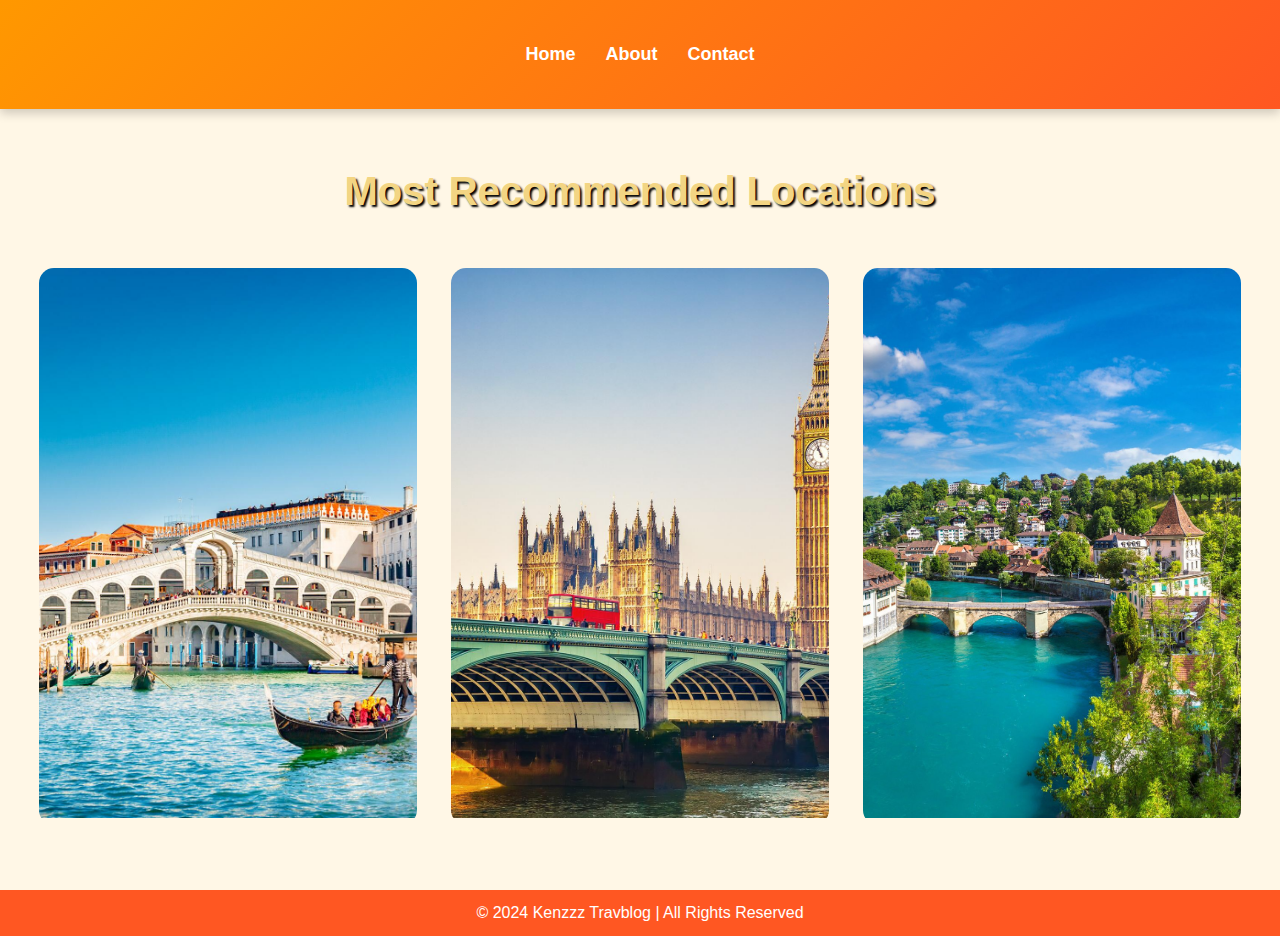
<file: index.html>
<!DOCTYPE html>
<html lang="en">
<head>
    <meta charset="UTF-8">
    <meta name="viewport" content="width=device-width, initial-scale=1.0">
    <title>Kenzzz Travblog - Homepage</title>
    <link rel="stylesheet" href="styles.css">
</head>
<body>
    <header>
        <nav>
            <ul>
                <li><a href="Home.html">Home</a></li>
                <li><a href="About.html">About</a></li>
                <li><a href="Contact.html">Contact</a></li>
            </ul>
            </ul>
        </nav>
    </header>

    <div class="featured-destinations">
        <h1>Most Recommended Locations</h1>
        <div class="destination">
            <div class="image-container">
                <img src="italy.jpg" alt="Italy">
                <div class="description">
                    <h3>Italy</h3>
                    <p>A land of timeless beauty and rich history. From the romantic canals of Venice to the ancient ruins of Rome, Italy offers a diverse experience with world-renowned art, cuisine, and stunning landscapes. Italy invites you to explore its captivating charm. </p>
                    <a href="Italy.html" class="read-more">Read More</a>
                    
                    
                </div>
            </div>
        </div>
        <div class="destination">
            <div class="image-container">
                <img src="london.jpg" alt="London">
                <div class="description">
                    <h3>London</h3>
                    <p>A vibrant mix of modern attractions and historic landmarks, from the iconic Tower of London to the grand Buckingham Palace. London promises an unforgettable journey through the past and present of one of the world’s most dynamic cities.</p>
                    <a href="London.html" class="read-more">Read More</a>
                </div>
            </div>
        </div>
        <div class="destination">
            <div class="image-container">
                <img src="switzerland.jpg" alt="Switzerland">
                <div class="description">
                    <h3>Switzerland</h3>
                    <p>Nestled in the heart of the Alps, this stunning country is a haven for nature lovers and thrill-seekers alike. From skiing in Zermatt to cruising on Lake Geneva, Switzerland offers a perfect blend of outdoor exploration, charming villages, and sophisticated cities.</p>
                    <a href="Switzerland.html" class="read-more">Read More</a>
                </div>
            </div>
        </div>
    </div>

    <footer>
        <p>&copy; 2024 Kenzzz Travblog | All Rights Reserved</p>
    </footer>

    
</body>
</html>
</file>
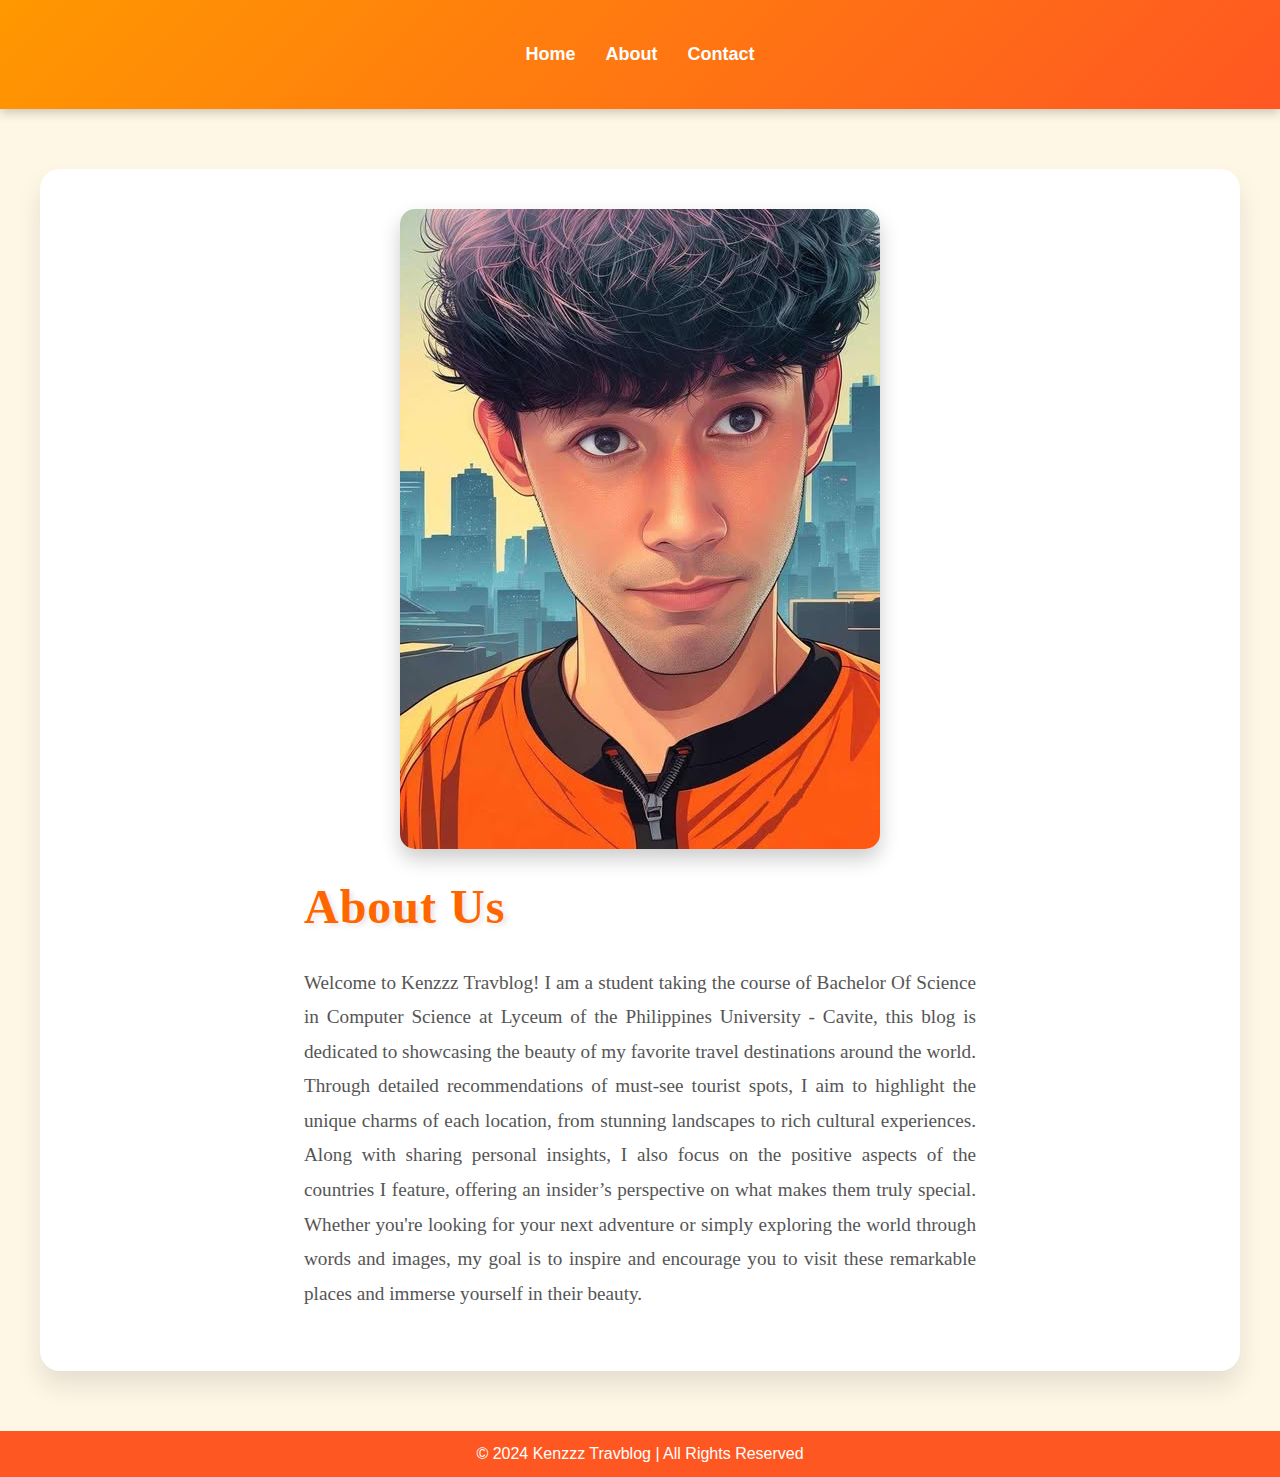
<file: About.html>
<!DOCTYPE html> 
<html lang="en">
<head>
    <meta charset="UTF-8">
    <meta name="viewport" content="width=device-width, initial-scale=1.0">
    <title>About Us - Travel Blog</title>
    <link rel="stylesheet" href="styles.css">
</head>
<body>
    <header>
        <nav>
            <ul>
                <li><a href="Home.html">Home</a></li>
                <li><a href="About.html">About</a></li>
                <li><a href="Contact.html">Contact</a></li>
            </ul>
        </nav>
    </header>
    <section class="about-section">
        <div class="about-container">
            <div class="about-content">
                <img src="author.jpg" alt="Travel Blogger">
                <div class="about-text">
                    <h1>About Us</h1>
                    <p class="p1">Welcome to Kenzzz Travblog! I am a student taking the course of Bachelor Of Science in Computer Science at Lyceum of the Philippines University - Cavite, this blog is dedicated to showcasing the beauty of my favorite travel destinations around the world. Through detailed recommendations of must-see tourist spots, I aim to highlight the unique charms of each location, from stunning landscapes to rich cultural experiences. Along with sharing personal insights, I also focus on the positive aspects of the countries I feature, offering an insider’s perspective on what makes them truly special. Whether you're looking for your next adventure or simply exploring the world through words and images, my goal is to inspire and encourage you to visit these remarkable places and immerse yourself in their beauty.</p>
                </div>
            </div>
        </div>
    </section>

    <footer>
        <p>&copy; 2024 Kenzzz Travblog | All Rights Reserved</p>
    </footer>
</body>
</html>
</file>
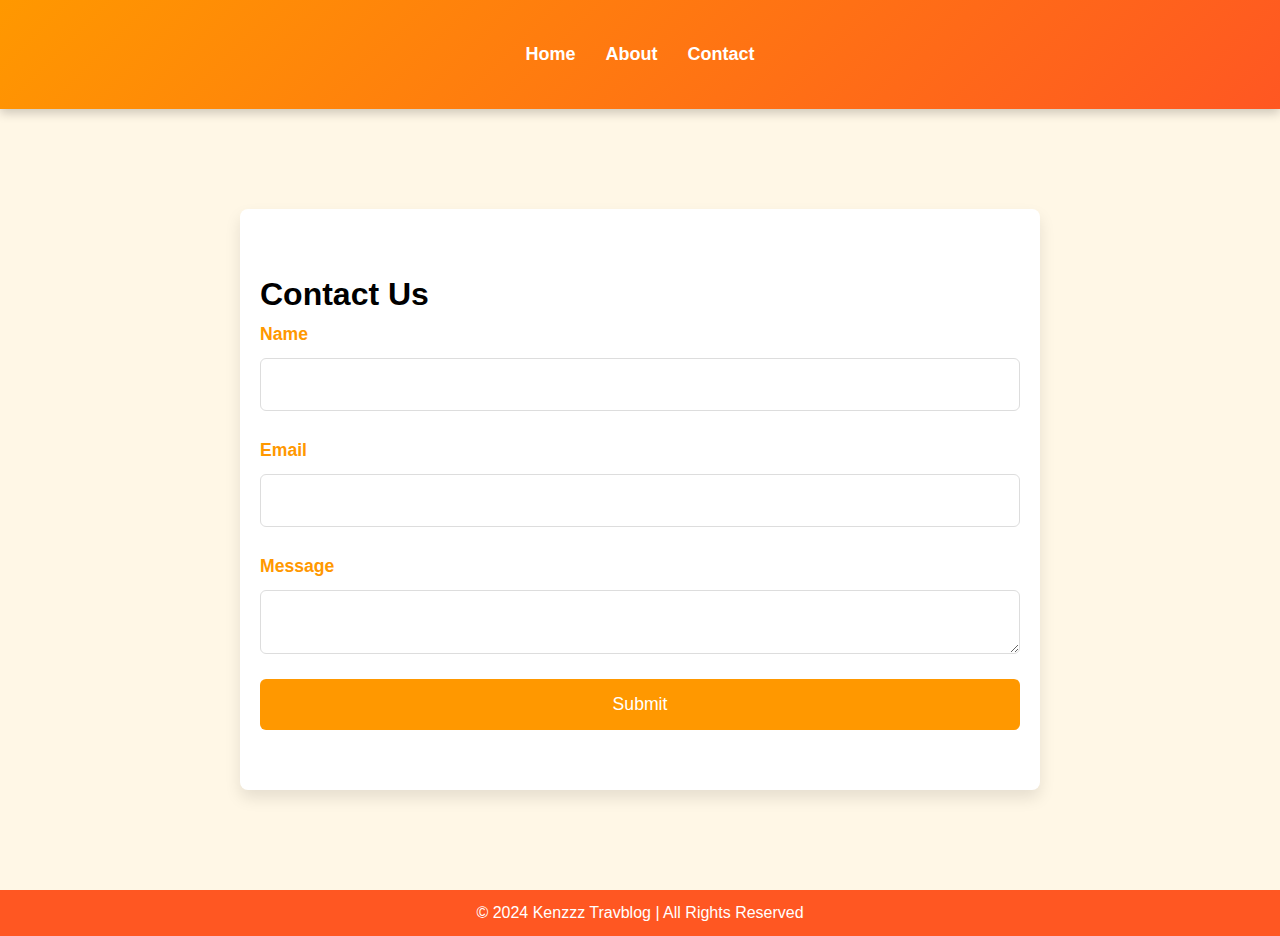
<file: Contact.html>
<!DOCTYPE html>
<html lang="en">
<head>
    <meta charset="UTF-8">
    <meta name="viewport" content="width=device-width, initial-scale=1.0">
    <title>Contact Us - Travel Blog</title>
    <link rel="stylesheet" href="styles.css">
</head>
<body>
    <header>
        <nav>
            <ul>
                <li><a href="Home.html">Home</a></li>
                <li><a href="About.html">About</a></li>
                <li><a href="Contact.html">Contact</a></li>
            </ul>
        </nav>
    </header>

    <section class="contact">
        <h1>Contact Us</h1>
        <form action="#" method="post">
            <label for="name">Name</label>
            <input type="text" id="name" name="name" required>
            
            <label for="email">Email</label>
            <input type="email" id="email" name="email" required>
            
            <label for="message">Message</label>
            <textarea id="message" name="message" required></textarea>
            
            <button type="submit">Submit</button>
        </form>
    </section>

    <footer>
        <p>&copy; 2024 Kenzzz Travblog | All Rights Reserved</p>
    </footer>

    
</body>
</html>
</file>
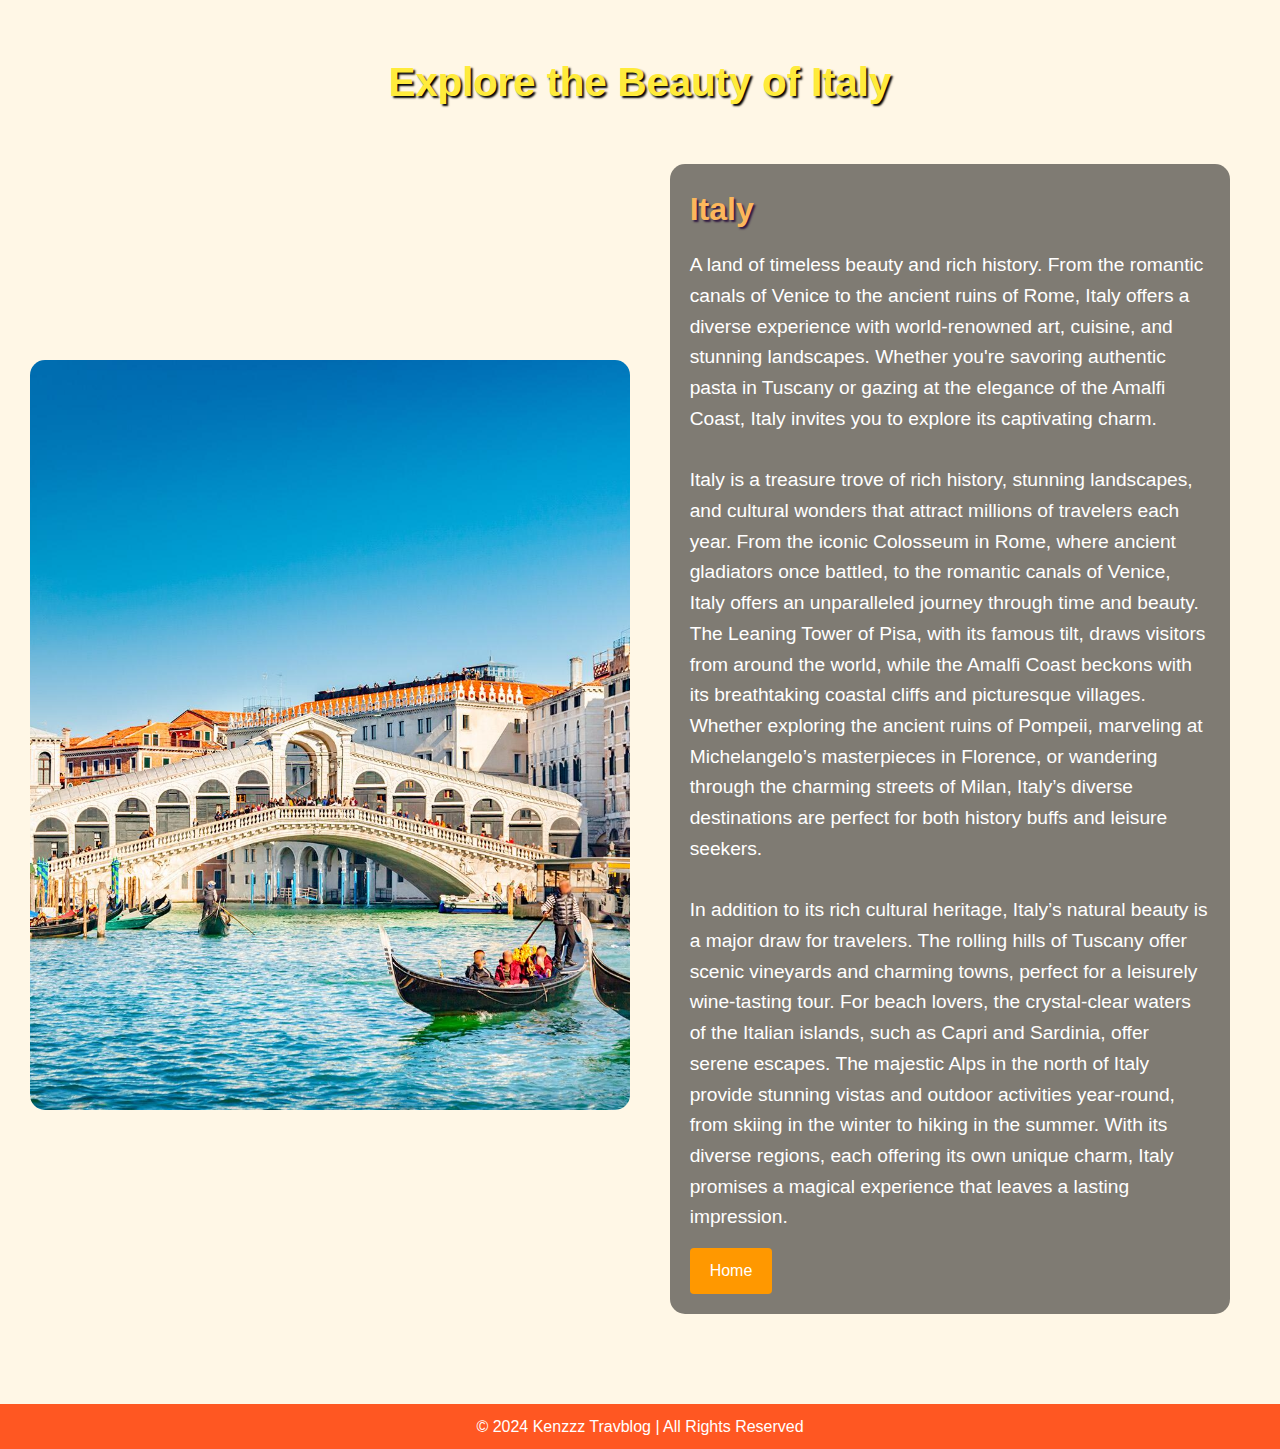
<file: Italy.html>
<!DOCTYPE html>
<html lang="en">
<head>
    <meta charset="UTF-8">
    <meta name="viewport" content="width=device-width, initial-scale=1.0">
    <title>Kenzzz Travblog - Italy</title>
    <link rel="stylesheet" href="style.css">
</head>
<body>
    <div class="featured-destinations">
        <h1>Explore the Beauty of Italy</h1>
        <div class="destination">
            <div class="image-container">
                <img src="italy.jpg" alt="Italy">
            </div>
            <div class="description-container">
                <div class="description">
                    <h3>Italy</h3>
                    <p>A land of timeless beauty and rich history. From the romantic canals of Venice to the ancient ruins of Rome, 
                        Italy offers a diverse experience with world-renowned art, cuisine, and stunning landscapes. 
                        Whether you're savoring authentic pasta in Tuscany or gazing at the elegance of the Amalfi Coast, Italy invites you to explore its captivating charm. <br><br>
                        Italy is a treasure trove of rich history, stunning landscapes, and cultural wonders that attract millions of travelers each year. From the iconic Colosseum in Rome, 
                        where ancient gladiators once battled, to the romantic canals of Venice, Italy offers an unparalleled journey through time and beauty. The Leaning Tower of Pisa, 
                        with its famous tilt, draws visitors from around the world, while the Amalfi Coast beckons with its breathtaking coastal cliffs and picturesque villages. 
                        Whether exploring the ancient ruins of Pompeii, marveling at Michelangelo’s masterpieces in Florence, or wandering through the charming streets of Milan, 
                        Italy’s diverse destinations are perfect for both history buffs and leisure seekers.
                        <br> <br> In addition to its rich cultural heritage, Italy’s natural beauty is a major draw for travelers. The rolling hills of Tuscany offer scenic vineyards and charming towns, 
                        perfect for a leisurely wine-tasting tour. For beach lovers, the crystal-clear waters of the Italian islands, such as Capri and Sardinia, offer serene escapes. 
                        The majestic Alps in the north of Italy provide stunning vistas and outdoor activities year-round, from skiing in the winter to hiking in the summer. With its diverse regions, 
                        each offering its own unique charm, Italy promises a magical experience that leaves a lasting impression. </p>
                        <a href="Home.html" class="backhome">Home</a>
                </div>
            </div>
        </div>
    </div>

    <footer>
        <p>&copy; 2024 Kenzzz Travblog | All Rights Reserved</p>
    </footer>
</body>
</html>
</file>
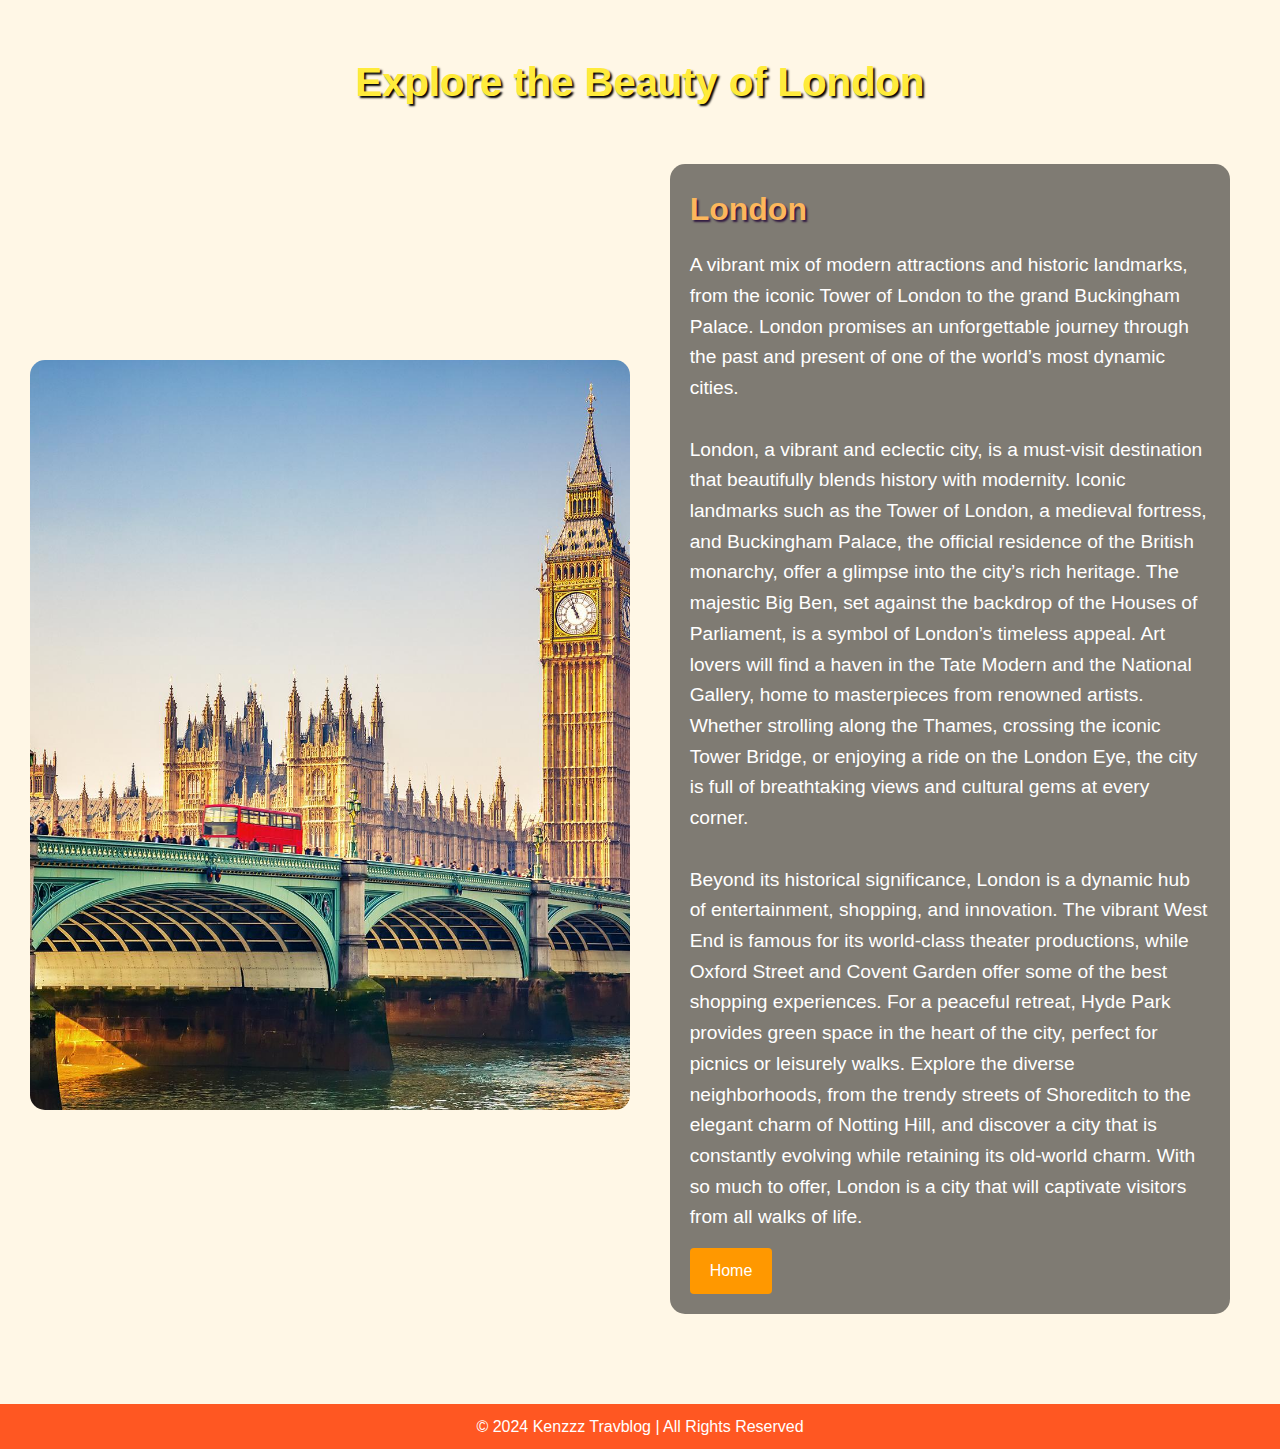
<file: London.html>
<!DOCTYPE html>
<html lang="en">
<head>
    <meta charset="UTF-8">
    <meta name="viewport" content="width=device-width, initial-scale=1.0">
    <title>Kenzzz Travblog - London</title>
    <link rel="stylesheet" href="style.css">
</head>
<body>
    <div class="featured-destinations">
        <h1>Explore the Beauty of London</h1>
        <div class="destination">
            <div class="image-container">
                <img src="london.jpg" alt="London">
            </div>
            <div class="description-container">
                <div class="description">
                    <h3>London</h3>
                    <p>A vibrant mix of modern attractions and historic landmarks, from the iconic Tower of London to the grand Buckingham Palace. London promises an unforgettable journey through the past and present of one of the world’s most dynamic cities.<br><br>
                        London, a vibrant and eclectic city, is a must-visit destination that beautifully blends history with modernity. Iconic landmarks such as the Tower of London, a medieval fortress, and Buckingham Palace, the official residence of the British monarchy, offer a glimpse into the city’s rich heritage. The majestic Big Ben, set against the backdrop of the Houses of Parliament, is a symbol of London’s timeless appeal. Art lovers will find a haven in the Tate Modern and the National Gallery, home to masterpieces from renowned artists. Whether strolling along the Thames, crossing the iconic Tower Bridge, or enjoying a ride on the London Eye, the city is full of breathtaking views and cultural gems at every corner.
                        <br> <br> Beyond its historical significance, London is a dynamic hub of entertainment, shopping, and innovation. The vibrant West End is famous for its world-class theater productions, while Oxford Street and Covent Garden offer some of the best shopping experiences. For a peaceful retreat, Hyde Park provides green space in the heart of the city, perfect for picnics or leisurely walks. Explore the diverse neighborhoods, from the trendy streets of Shoreditch to the elegant charm of Notting Hill, and discover a city that is constantly evolving while retaining its old-world charm. With so much to offer, London is a city that will captivate visitors from all walks of life.</p>
                        <a href="Home.html" class="backhome">Home</a>
                </div>
            </div>
        </div>
    </div>

    <footer>
        <p>&copy; 2024 Kenzzz Travblog | All Rights Reserved</p>
    </footer>
</body>
</html>
</file>
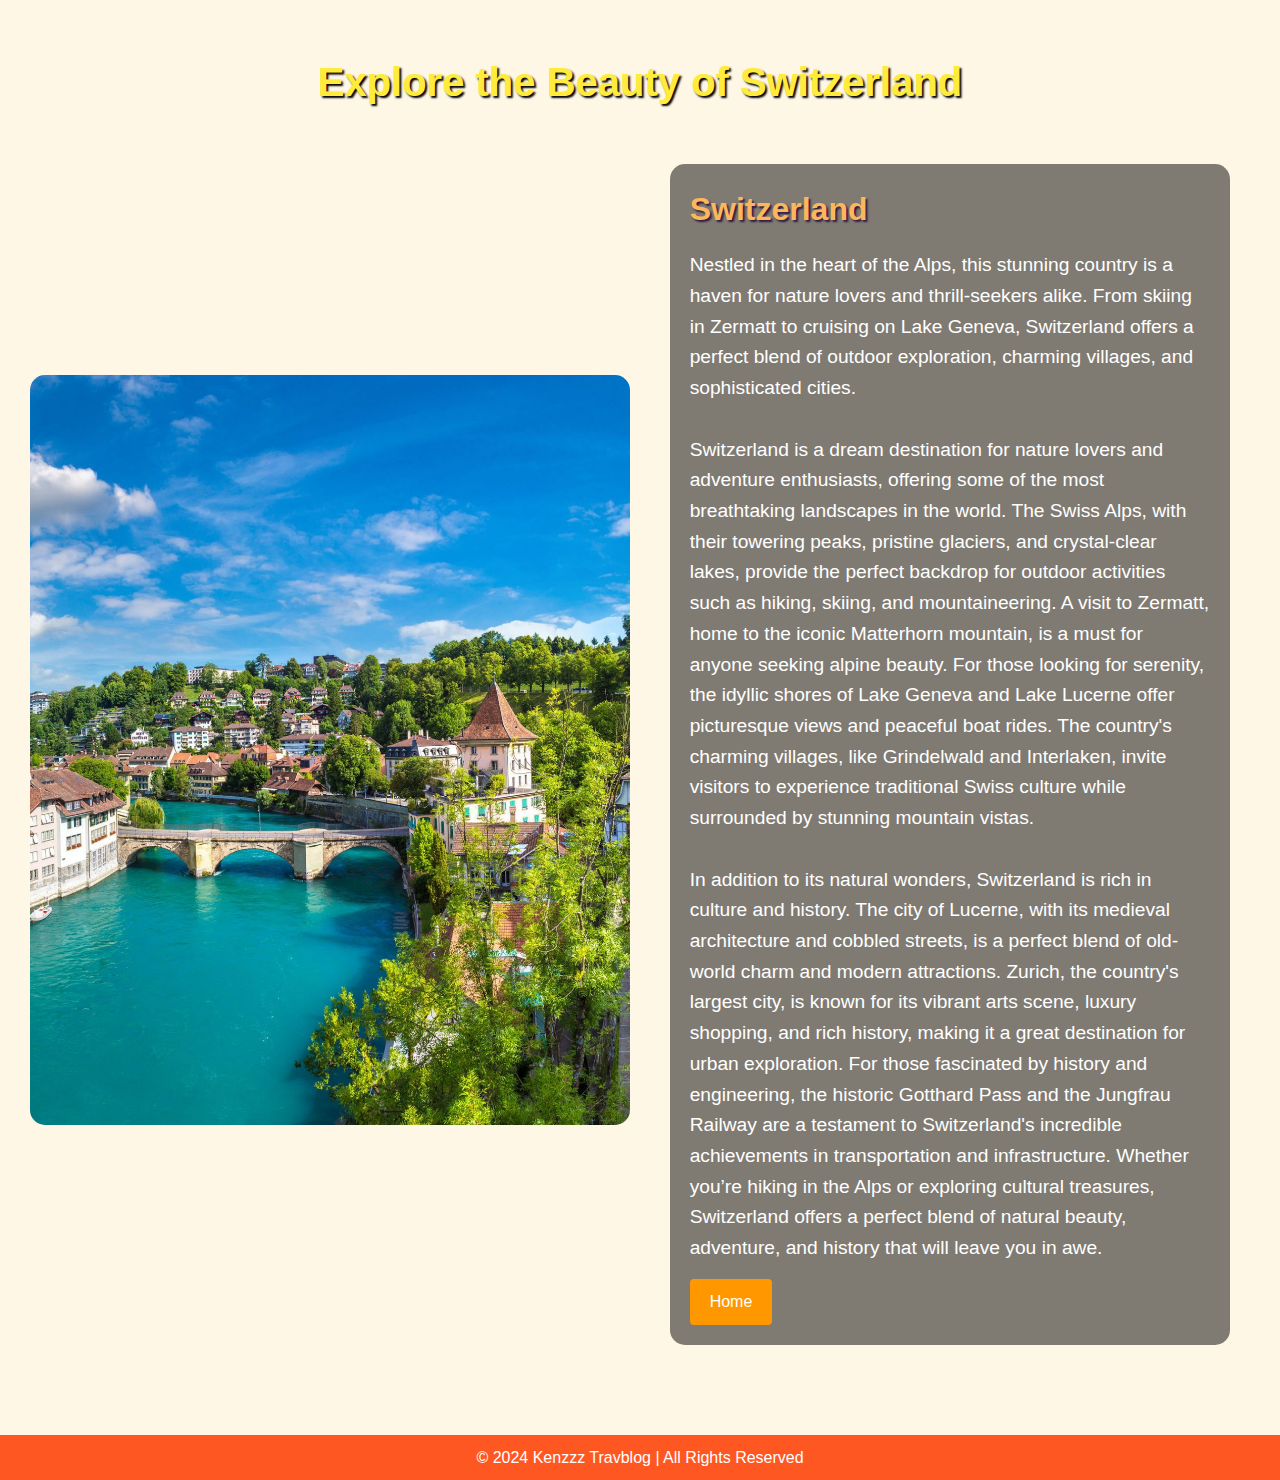
<file: Switzerland.html>
<!DOCTYPE html>
<html lang="en">
<head>
    <meta charset="UTF-8">
    <meta name="viewport" content="width=device-width, initial-scale=1.0">
    <title>Kenzzz Travblog - Switzerland</title>
    <link rel="stylesheet" href="style.css">
</head>
<body>
    <div class="featured-destinations">
        <h1>Explore the Beauty of Switzerland</h1>
        <div class="destination">
            <div class="image-container">
                <img src="switzerland.jpg" alt="Switzerland">
            </div>
            <div class="description-container">
                <div class="description">
                    <h3>Switzerland</h3>
                    <p>Nestled in the heart of the Alps, this stunning country is a haven for nature lovers and thrill-seekers alike. From skiing in Zermatt to cruising on Lake Geneva, Switzerland offers a perfect blend of outdoor exploration, charming villages, and sophisticated cities.<br><br>
                        Switzerland is a dream destination for nature lovers and adventure enthusiasts, offering some of the most breathtaking landscapes in the world. The Swiss Alps, with their towering peaks, pristine glaciers, and crystal-clear lakes, provide the perfect backdrop for outdoor activities such as hiking, skiing, and mountaineering. A visit to Zermatt, home to the iconic Matterhorn mountain, is a must for anyone seeking alpine beauty. For those looking for serenity, the idyllic shores of Lake Geneva and Lake Lucerne offer picturesque views and peaceful boat rides. The country's charming villages, like Grindelwald and Interlaken, invite visitors to experience traditional Swiss culture while surrounded by stunning mountain vistas.
                        <br> <br> In addition to its natural wonders, Switzerland is rich in culture and history. The city of Lucerne, with its medieval architecture and cobbled streets, is a perfect blend of old-world charm and modern attractions. Zurich, the country's largest city, is known for its vibrant arts scene, luxury shopping, and rich history, making it a great destination for urban exploration. For those fascinated by history and engineering, the historic Gotthard Pass and the Jungfrau Railway are a testament to Switzerland's incredible achievements in transportation and infrastructure. Whether you’re hiking in the Alps or exploring cultural treasures, Switzerland offers a perfect blend of natural beauty, adventure, and history that will leave you in awe. </p>            
                        <a href="Home.html" class="backhome">Home</a>
                </div>
            </div>
        </div>
    </div>

    <footer>
        <p>&copy; 2024 Kenzzz Travblog | All Rights Reserved</p>
    </footer>
</body>
</html>
</file>
<file: styles.css>
* {
    margin: 0;
    padding: 0;
    box-sizing: border-box;
}

body {
    font-family: Arial, sans-serif;
    line-height: 1.6;
    background-color: #fff7e6; 
    min-height: 100vh; 
    display: flex;
    flex-direction: column;
    background-image: url('https://wallpapers.com/images/file/travel-pictures-jx6196zv3rpsmez5.jpg');
    background-size: cover;
    background-position: center;
}

header {
    background: linear-gradient(135deg, #ff9800, #ff5722); 
    color: white;
    padding: 40px 0;
    box-shadow: 0 4px 10px rgba(0, 0, 0, 0.2); 
    text-align: center;
    font-family: 'Arial', sans-serif;
}

nav ul {
    list-style: none;
    padding: 0;
    margin: 0;
    display: flex;
    justify-content: center; 
    align-items: center;
}

nav ul li {
    margin: 0 15px;
}

nav ul li a {
    color: white;
    text-decoration: none;
    font-size: 18px;
    font-weight: bold; 
    transition: color 0.3s ease, transform 0.3s ease; 
}


nav ul li a:hover {
    color: #fff83d; 
    text-shadow: 2px 2px 2px #ff5722; 
    transform: scale(1.1); 
}


.featured-destinations {
    text-align: center;
    padding: 50px 10px;
}

.featured-destinations h1 {
    margin-bottom: 30px;
    font-size: 2.5em;
    color: #f3d583; 
    text-shadow: 2px 2px 2px #000000;
}

.featured-destinations h1:hover {
    color: #efff0b; 
    text-shadow: 2px 2px 2px #000000;
}

.destination {
    display: inline-block;
    width: 30%;
    margin: 15px;
    text-align: center;
    position: relative;
}

.image-container {
    position: relative;
    overflow: hidden;
    border-radius: 15px; 
}

.image-container img {
    width: 100%; 
    height: 550px; 
    object-fit: cover; 
    transition: transform 0.3s ease; 
}

.image-container:hover img {
    transform: scale(1.05); 
}

.description {
    position: absolute;
    bottom: 0;
    left: 0;
    right: 0;
    background: rgba(0, 0, 0, 0.5); 
    color: white;
    padding: 20px;
    text-align: center;
    opacity: 0; 
    transition: opacity 0.3s ease-in-out; 
}

.image-container:hover .description {
    opacity: 1; 
}


.image-container:focus-within .description,
.image-container:hover .description {
    opacity: 1; 
}

.description h3 {
    font-size: 1.8em;
    margin-bottom: 10px;
    color: #fcb75c; 
}

.description p {
    font-size: 1.2em;
    margin-bottom: 10px;
    line-height: 1.5;
}

.read-more {
    display: inline-block;
    padding: 10px 20px;
    background-color: #ff9800; 
    color: white;
    text-decoration: none;
    border-radius: 4px;
}

.read-more:hover {
    background-color: #ff5722; 
}

.about-section {
    padding: 60px 20px;
    display: flex;
    justify-content: center;
    align-items: center;
}

.about-container {
    width: 100%;
    max-width: 1200px;
    padding: 40px;
    background-color: #ffffff; 
    border-radius: 20px;
    box-shadow: 0 15px 25px rgba(0, 0, 0, 0.1); 
    display: flex;
    gap: 40px;
    flex-wrap: wrap; 
    justify-content: center;
}

.about-content {
    display: flex;
    flex-wrap: wrap;
    justify-content: center;
    align-items: center;
    gap: 20px;
}

.about-content img {
    max-width: 100%;
    height: auto;
    border-radius: 15px;
    box-shadow: 0 10px 20px rgba(0, 0, 0, 0.2); 
    transition: transform 0.3s ease; 
}

.about-content img:hover {
    transform: scale(1.05); 
}


.about-text {
    max-width: 60%;
    color: #333;
    font-family: 'Georgia', serif;
}

.about-text h1 {
    font-size: 3rem;
    color: #ff6600; 
    margin-bottom: 20px;
    font-weight: bold;
    text-shadow: 3px 3px 5px rgba(0, 0, 0, 0.1); 
    letter-spacing: 1px;
}

.about-text p {
    font-size: 1.2rem;
    line-height: 1.8;
    color: #555;
    margin-bottom: 20px;
}

.contact {
    margin: 100px auto;
    max-width: 800px;
    padding: 60px 20px;
    background-color: white;
    border-radius: 8px;
    box-shadow: 0 8px 16px rgba(0, 0, 0, 0.1);
    width: 90%;
}

.contact form {
    display: flex;
    flex-direction: column;
}

.contact label {
    margin-bottom: 10px;
    font-weight: bold;
    color: #ff9800; 
    font-size: 1.1em;
}

.contact input, .contact textarea {
    margin-bottom: 25px;
    padding: 15px;
    border: 1px solid #ddd;
    border-radius: 6px;
    font-size: 1.1em;
    resize: vertical;
}

.contact button {
    padding: 15px 30px;
    background-color: #ff9800; 
    color: white;
    border: none;
    border-radius: 6px;
    cursor: pointer;
    font-size: 1.1em;
}

.contact button:hover {
    background-color: #ff5722; 
}

footer {
    background-color: #ff5722; 
    color: white;
    text-align: center;
    padding: 10px;
    margin-top: auto;
}

.p1 {
    text-align: justify;
}

@media (max-width: 1024px) {
    .destination {
        width: 45%;
    }
}

@media (max-width: 768px) {
    .destination {
        width: 100%;
        margin: 10px 0;
    }

    .featured-destinations h1 {
        font-size: 2em;
    }

    .description h3 {
        font-size: 1.2em;
        margin-bottom: 10px;
        color: #fcb75c; 
    }
    
    .description p {
        font-size: 0.7em;
        margin-bottom: 10px;
        line-height: 1.5;
    }
    
    header {
        padding: 15px 0;
    }

    nav ul {
        flex-direction: column; 
    }

    nav ul li {
        margin-bottom: 10px; 
    }

    nav ul li a {
        font-size: 16px; 
    }
}

@media (max-width: 480px) {
    .destination img {
        height: 200px; 
    }

    .contact {
        padding: 40px 10px;
        width: 100%;
    }
    .description h3 {
        font-size: 1.2em;
        margin-bottom: 10px;
        color: #fcb75c; 
    }
    
    .description p {
        font-size: 0.7em;
        margin-bottom: 10px;
        line-height: 1.5;
    }
    .contact label, .contact input, .contact textarea {
        font-size: 1em; 

    .contact button {
        font-size: 1em;
        padding: 12px 20px;
    }

    .about img {
        width: 150px; 
    }

    
    .image-container .description {
        opacity: 1; 
        transition: none; 
    }
}


}
</file>
<file: style.css>
/* Basic Reset */
* {
    margin: 0;
    padding: 0;
    box-sizing: border-box;
}

/* Body Styles */
body {
    font-family: Arial, sans-serif;
    line-height: 1.6;
    background-color: #fff7e6; /* Light yellow background */
    min-height: 100vh; /* Ensure the body takes at least full height */
    display: flex;
    flex-direction: column;
    background-image: url('https://wallpapers.com/images/file/travel-pictures-jx6196zv3rpsmez5.jpg');
    background-size: cover;
    background-position: center;
}
.backhome {
    display: inline-block;
    padding: 10px 20px;
    background-color: #ff9800; 
    color: white;
    text-decoration: none;
    border-radius: 4px;
}

.backhome:hover {
    background-color: #ff5722; 
}
/* Header and NavBar */
header {
    background: linear-gradient(135deg, #ff9800, #ff5722); 
    color: white;
    padding: 40px 0;
    box-shadow: 0 4px 10px rgba(0, 0, 0, 0.2); 
    text-align: center;
    font-family: 'Arial', sans-serif;
}

nav ul {
    list-style: none;
    padding: 0;
    margin: 0;
    display: flex;
    justify-content: center; 
    align-items: center;
}

nav ul li {
    margin: 0 15px;
}

nav ul li a {
    color: white;
    text-decoration: none;
    font-size: 18px;
    font-weight: bold; 
    transition: color 0.3s ease, transform 0.3s ease; 
}

nav ul li a:hover {
    color: #fff83d; 
    text-shadow: 2px 2px 2px #ff5722; 
    transform: scale(1.1); 
}

/* Featured Destinations Section */
.featured-destinations {
    text-align: center;
    padding: 50px 10px;
}

/* Featured Destinations Title */
.featured-destinations h1 {
    margin-bottom: 30px;
    font-size: 2.5em;
    color: #ffeb3b; 
    text-shadow: 2px 2px 2px #000000;
}

.featured-destinations h1:hover {
    color: #efff0b; 
    text-shadow: 2px 2px 2px #000000;
}

/* Destination Section */
.destination {
    display: flex;
    justify-content: center;
    align-items: center;
    margin: 20px;
}

/* Image Container */
.image-container {
    width: 50%; /* Image width */
}

.image-container img {
    width: 100%; /* Adjust the image to fill container */
    height: 750px;
    object-fit: cover;
    border-radius: 15px;
    transition: transform 0.3s ease; 
}

/* Hover Effects on Images */
.image-container:hover img {
    transform: scale(1.05); 
}

/* Description Container */
.description-container {
    width: 50%; /* Description container width */
    padding: 20px;
    text-align: left;
    margin-left: 20px; /* Spacing between image and description */
}

/* Description Styling */
.description {
    background: rgba(0, 0, 0, 0.5); /* Dark transparent background */
    padding: 20px;
    color: white;
    border-radius: 15px;
}

.description h3 {
    font-size: 2em;
    margin-bottom: 15px;
    color: #fcb75c;
    text-shadow: 2px 2px 2px #301941;
}

.description p {
    font-size: 1.2em;
    margin-bottom: 15px;
    line-height: 1.6;
}

/* Footer */
footer {
    background-color: #ff5722; 
    color: white;
    text-align: center;
    padding: 10px;
    margin-top: auto;
}

/* Responsive Design */
@media (max-width: 1024px) {
    .destination {
        flex-direction: column; /* Stack image and description */
    }

    .image-container img {
        width: 100%; /* Adjust image width on smaller screens */
    }

    .description-container {
        width: 100%; /* Description also takes full width */
        margin-left: 0; /* Remove the left margin */
    }
}

@media (max-width: 768px) {
    .destination {
        flex-direction: column; /* Stack image and description */
    }

    .description-container {
        width: 100%;
    }

    /* Mobile-Friendly Header */
    header {
        padding: 15px 0;
    }

    nav ul {
        flex-direction: column; 
    }

    nav ul li {
        margin-bottom: 10px; 
    }

    nav ul li a {
        font-size: 16px; 
    }

    .featured-destinations h1 {
        font-size: 2em;
    }
}

@media (max-width: 480px) {
    .destination img {
        height: 200px; 
    }

    .contact {
        padding: 40px 10px;
        width: 100%;
    }

    .contact label, .contact input, .contact textarea {
        font-size: 1em;
    }

    .contact button {
        font-size: 1em;
        padding: 12px 20px;
    }

    .about img {
        width: 150px; 
    }
}
</file>
